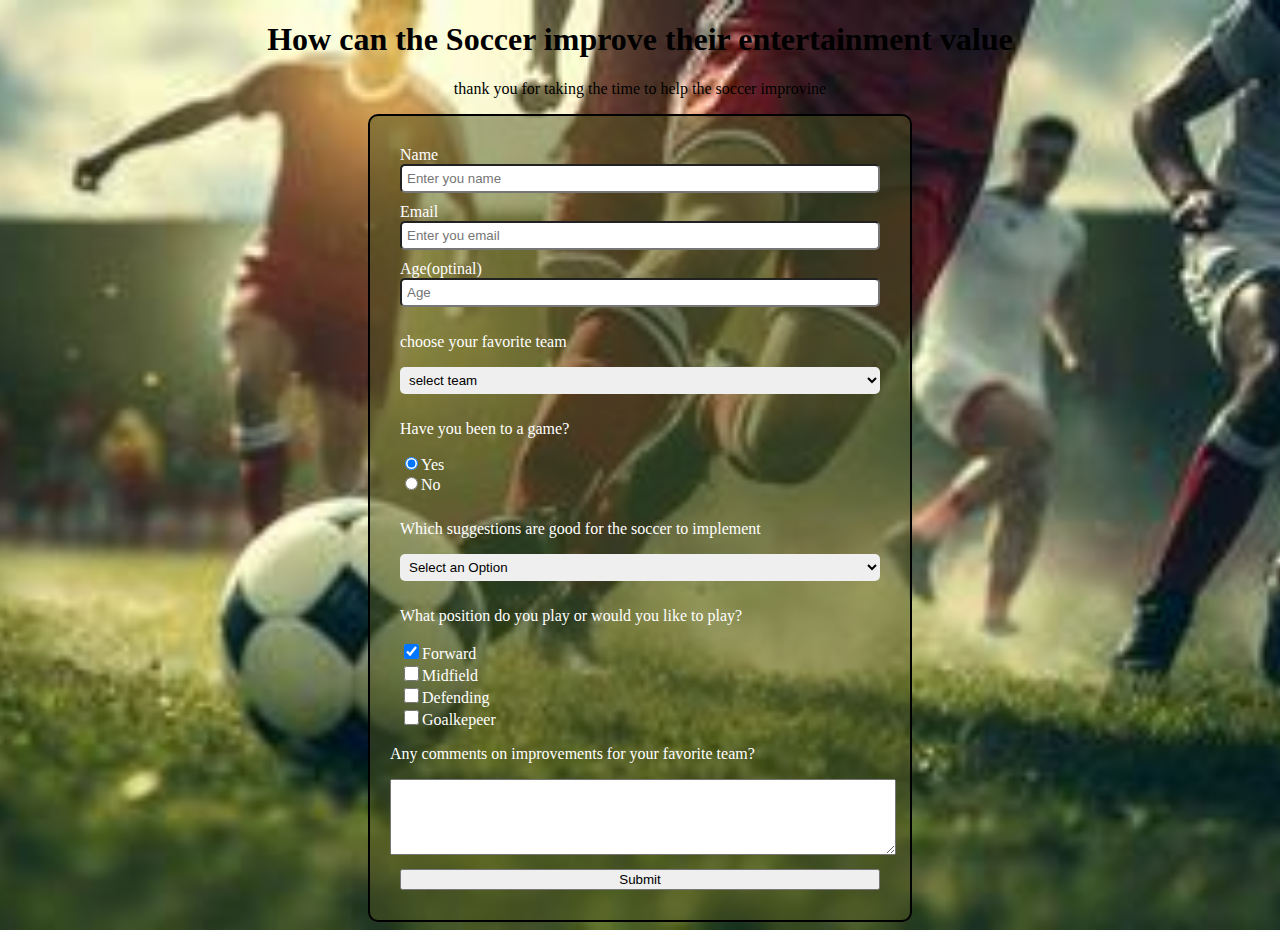
<file: index.html>
<!DOCTYPE html>
<html lang="en"></html>
<head>
  <meta charset="UTF-8">
  <title>Evaluation Team</title>
  <link rel="stylesheet" href="styles.css">
</head>
<!---Proyecto Final---->
<body>
  <div class="container">
    <header class="header">
      <h1 id="title" class="text-center">How can the Soccer improve their entertainment value</h1>
      <p id="description" class="description-center"><span class="texto-negro">thank you for taking the time to help the soccer improvine</span></p>
      <form id="survey-form">
        <div class="form-gruop">
          <label id="name-label" for="name">Name</label>
          <input id="name" name="name" type="text" placeholder="Enter you name" class="form-control" required></div>
          
        <div class="form-gruop">
          <label id="email-label" for="email">Email</label>
          <input id="email" name="email" type="email" placeholder="Enter you email" class="form-control" required></div>
          
        <div class="form-gruop">
          <label id="number-label" for="number">Age<span class="clue">(optinal)</span></label>
          <input id="number" name="age" min="10" max="99" type="number" placeholder="Age" class="form-control" required></div>

        <div class="form-gruop">
          <p>choose your favorite team</p>
          <select id="dropdown" name="role" class="form-control" required>
            <option disabled selected value>select team</option>
            <option value="real-madird">Real Madrid</option>
            <option value="barcelona">Barcelona</option>
            <option value="man-united">Man.United</option>
            <option value="man-city">Man.City</option>
            <option value="bayern">Bayern</option> 
          </select>
        </div> 

        <div class="form-gruop">
          <p>Have you been to a game?</p>
          <label>
            <input name="user-recommend" value="game" type="radio" class="input-radio" checked/>Yes</label>
            
          <label>
            <input name="user-recommend" value="game" type="radio" class="input-radio"/>No</label>

         </div>

        <div class="form-gruop">
          <p>Which suggestions are good for the soccer to implement</p> 
          <select id="most-like" name="mostlike" class="form-control" required>
            <option disabled selected value>Select an Option</option>
            <option value="game">always be focused</option>
            <option value="game">more strategies in the field</option>
            <option value="game">cheapest tickets</option>
           </select> 
        </div>

        <div class="form-gruop">
         <p>What position do you play or would you like to play?</p>
         <label>
           <input name="prefer" value="forward" type="checkbox" class="input-checkbox" checked/>Forward</label>

           <label>
            <input name="prefer" value="midfield" type="checkbox" class="input-checkbox"/>Midfield
           </label>

           <label>
            <input name="prefer" value="defending" type="checkbox" class="input-checkbox"/>Defending
           </label>

           <label>
             <input name="prefer" value="goalkepeer" type="checkbox" class"input-checkbox"/>Goalkepeer
           </label>

        </div>

        <div class="form-group">
          <p>Any comments on improvements for your favorite team?</p>
          <textarea id="comments" name="comments" class="input-textarea" placeholder="Enter you comment here...">
          </textarea>
        </div>

        <div class="form-gruop">
          <button type="submit" id="submit" class="input-buttom">Submit</button>
        </div>

    </header>
  </div>  
</body>
</html>
</file>
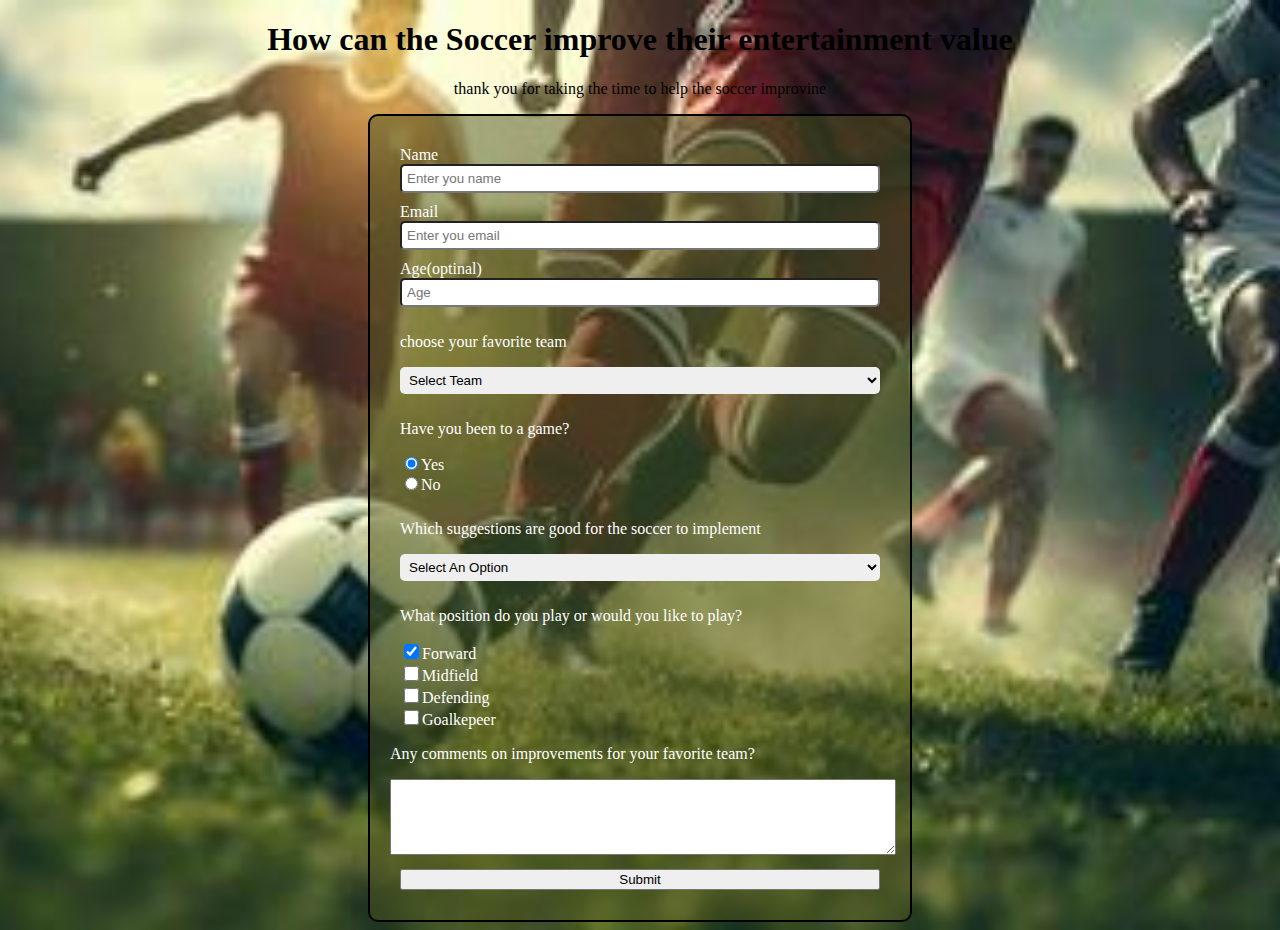
<file: Survey Form/index.html>
<!DOCTYPE html>
<html lang="en"></html>
<head>
  <meta charset="UTF-8">
  <title>Team Evaluation</title>
  <link rel="stylesheet" href="styles.css">
</head>
<!---Proyecto Final---->
<body>
  <div class="container">
    <header class="header">
      <h1 id="title" class="text-center">How can the Soccer improve their entertainment value</h1>
      <p id="description" class="description-center"><span class="texto-negro">thank you for taking the time to help the soccer improvine</span></p>
      <form id="survey-form">
        <div class="form-gruop">
          <label id="name-label" for="name">Name</label>
          <input id="name" name="name" type="text" placeholder="Enter you name" class="form-control" required></div>
          
        <div class="form-gruop">
          <label id="email-label" for="email">Email</label>
          <input id="email" name="email" type="email" placeholder="Enter you email" class="form-control" required></div>
          
        <div class="form-gruop">
          <label id="number-label" for="number">Age<span class="clue">(optinal)</span></label>
          <input id="number" name="age" min="10" max="99" type="number" placeholder="Age" class="form-control" required></div>

        <div class="form-gruop">
          <p>choose your favorite team</p>
          <select id="dropdown" name="role" class="form-control" required>
            <option disabled selected value>Select Team</option>
            <option value="real-madird">Real Madrid</option>
            <option value="barcelona">Barcelona</option>
            <option value="man-united">Man.United</option>
            <option value="man-city">Man.City</option>
            <option value="bayern">Bayern</option> 
          </select>
        </div> 

        <div class="form-gruop">
          <p>Have you been to a game?</p>
          <label>
            <input name="user-recommend" value="game" type="radio" class="input-radio" checked/>Yes</label>
            
          <label>
            <input name="user-recommend" value="game" type="radio" class="input-radio"/>No</label>

         </div>

        <div class="form-gruop">
          <p>Which suggestions are good for the soccer to implement</p> 
          <select id="most-like" name="mostlike" class="form-control" required>
            <option disabled selected value>Select An Option</option>
            <option value="game">always be focused</option>
            <option value="game">more strategies in the field</option>
            <option value="game">cheapest tickets</option>
           </select> 
        </div>

        <div class="form-gruop">
         <p>What position do you play or would you like to play?</p>
         <label>
           <input name="prefer" value="forward" type="checkbox" class="input-checkbox" checked/>Forward</label>

           <label>
            <input name="prefer" value="midfield" type="checkbox" class="input-checkbox"/>Midfield
           </label>

           <label>
            <input name="prefer" value="defending" type="checkbox" class="input-checkbox"/>Defending
           </label>

           <label>
             <input name="prefer" value="goalkepeer" type="checkbox" class="input-checkbox"/>Goalkepeer
           </label>

        </div>

        <div class="form-group">
          <p>Any comments on improvements for your favorite team?</p>
          <textarea id="comments" name="comments" class="input-textarea" placeholder="Enter you comment here...">
          </textarea>
        </div>

        <div class="form-gruop">
          <button type="submit" id="submit" class="input-buttom">Submit</button>
        </div>

    </header>
  </div>  
</body>
</html>
</file>
<file: styles.css>
p{
  color: white; 
}

label{
  color: white;
}

.texto-negro{
  color: black;
}

body {
  background-size: cover;
  align-items: center;
  justify-content: center;
  background-position: center;
  background-repeat: no-repeat;
  background-image: url("[data-uri]");
  text-align: center;
}
form {
  max-width: 500px;
  text-align: left;
  padding: 20px;
  border: 2px solid black;
  border-radius: 10px;
  margin: auto;
  background-color:  rgba(75, 83, 32, 0.5);
}
input {
  padding: 5px;
  border-radius: 5px;
}
.form-gruop {
  display: flex;
  margin: 10px;
  flex-direction: column;
}
select {
  padding: 5px;
  border-radius: 5px;
  border: none;

}
input[type="checkbox"] {
  width: 15px;
  height: 15px;
 
}

textarea {
  width: 100%;
  height: 70px;
}
</file>
<file: Survey Form/styles.css>
p{
  color: white; 
}

label{
  color: white;
}

.texto-negro{
  color: black;
}

body {
  background-size: cover;
  align-items: center;
  justify-content: center;
  background-position: center;
  background-repeat: no-repeat;
  background-image: url("[data-uri]");
  text-align: center;
}
form {
  max-width: 500px;
  text-align: left;
  padding: 20px;
  border: 2px solid black;
  border-radius: 10px;
  margin: auto;
  background-color:  rgba(75, 83, 32, 0.5);
}
input {
  padding: 5px;
  border-radius: 5px;
}
.form-gruop {
  display: flex;
  margin: 10px;
  flex-direction: column;
}
select {
  padding: 5px;
  border-radius: 5px;
  border: none;

}
input[type="checkbox"] {
  width: 15px;
  height: 15px;
 
}

textarea {
  width: 100%;
  height: 70px;
}
</file>
